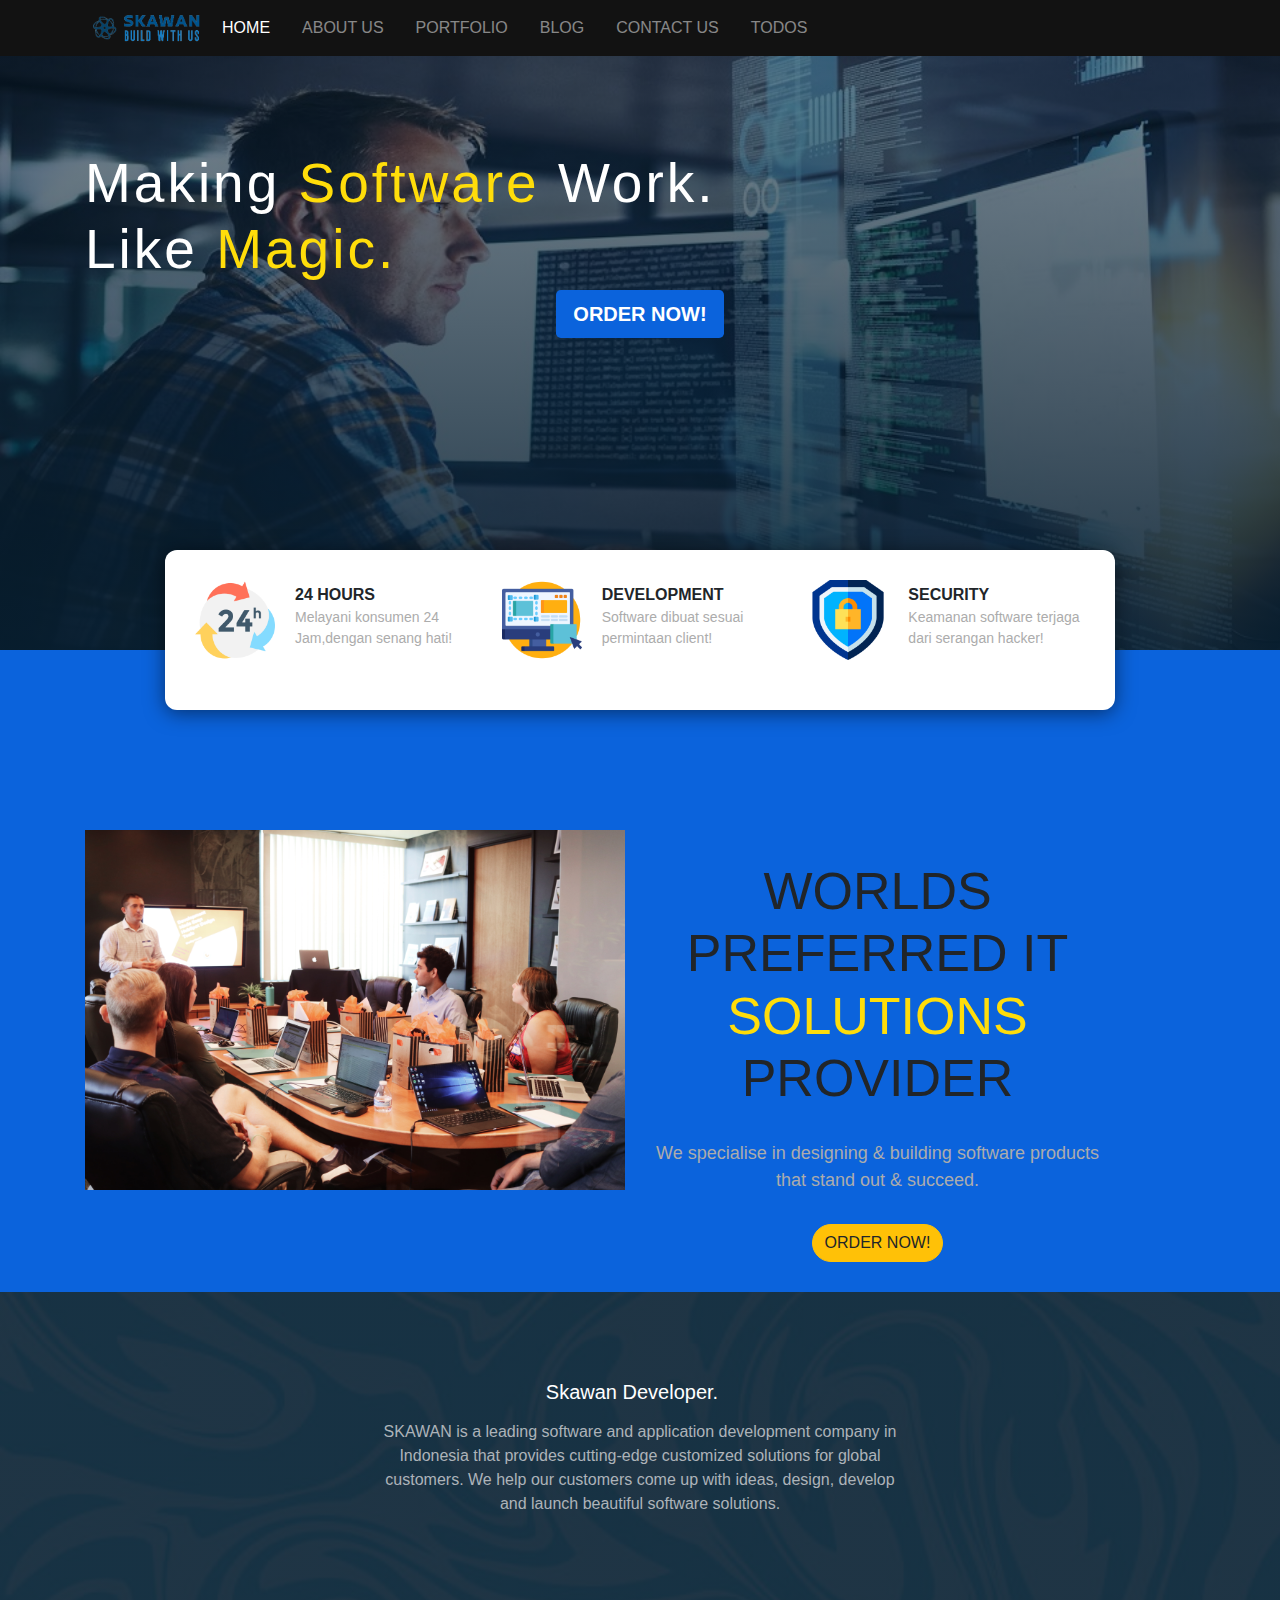
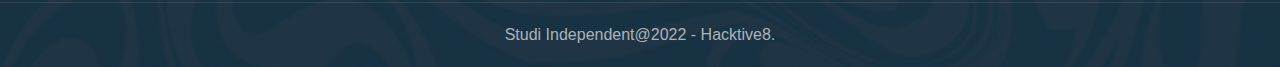
<file: index.html>
<!doctype html>
<html lang="en">

<head>
  <meta charset="utf-8">
  <meta name="viewport" content="width=device-width, initial-scale=1, shrink-to-fit=yes">

  <link href="https://cdn.jsdelivr.net/npm/bootstrap@5.0.2/dist/css/bootstrap.min.css" rel="stylesheet"
    integrity="sha384-EVSTQN3/azprG1Anm3QDgpJLIm9Nao0Yz1ztcQTwFspd3yD65VohhpuuCOmLASjC" crossorigin="anonymous">
  <link rel="stylesheet" href="https://maxcdn.bootstrapcdn.com/bootstrap/4.0.0/css/bootstrap.min.css"
    integrity="sha384-Gn5384xqQ1aoWXA+058RXPxPg6fy4IWvTNh0E263XmFcJlSAwiGgFAW/dAiS6JXm" crossorigin="anonymous">
  <link href="https://fonts.googleapis.com/css2?family=Sansita+Swashed" rel="stylesheet">
  <link rel="stylesheet" href="css/style.css">
  <link rel="icon" href="img/logotitle.jpg">
  <title>Skawan Developer</title>
</head>

<body>
  <nav class="navbar navbar-expand-lg navbar-dark fixed-top ">
    <div class="container">
      <img class="logo" src="img/logo.png" alt="">
      <button class="navbar-toggler" type="button" data-bs-toggle="collapse" data-bs-target="#navbarNavAltMarkup"
        aria-controls="navbarNavAltMarkup" aria-expanded="false" aria-label="Toggle navigation">
        <span class="navbar-toggler-icon"></span>
      </button>
      <div class="collapse navbar-collapse" id="navbarNavAltMarkup">
        <div class="navbar-nav ms-auto  ">
          <a class="nav-link active mx-2" aria-current="page" href="#">HOME</a>
          <a class="nav-link mx-2" href="about.html">ABOUT US</a>
          <a class="nav-link mx-2" href="portfolio.html">PORTFOLIO</a>
          <a class="nav-link mx-2" href="blog.html">BLOG</a>
          <a class="nav-link mx-2" href="contact.html">CONTACT US</a>
          <a class="nav-link mx-2" href="todo.html">TODOS</a>

        </div>
      </div>
    </div>
  </nav>


  <div class="container-fluid banner">
    <div class="container text-center text-banner ">
      <h4 class=" ">Making <span>Software</span> Work. <br> Like <span>Magic.</span> </h4>

      <button class="btn  btn-lg order" data-bs-toggle="modal" data-bs-target="#exampleModal" type="button">ORDER
        NOW!</button>


    </div>
  </div>

  <div class="modal fade" id="exampleModal" tabindex="-1" aria-labelledby="exampleModalLabel" aria-hidden="true">
    <div class="modal-dialog">
      <div class="modal-content">
        <div class="modal-header">
          <h5 class="modal-title text-center" id="exampleModalLabel">We specialise in designing & building software products that
            stand out & succeed.</h5>
          <button type="button" class="btn-close" data-bs-dismiss="modal" aria-label="Close"></button>
        </div>


        <div class="modal-body">
          <table class="table">
            <thead>
              <tr>
                <th scope="col">Jasa</th>
                <th scope="col">Biaya</th>
                <th scope="col">Waktu</th>
              </tr>
            </thead>
            <tbody>
              <tr>
                <td>Web Developer</td>
                <td>Rp.10.000.000,-</td>
                <td>1-3 Bulan</td>
              </tr>
              <tr>

                <td>Game Developer</td>
                <td>Rp.15.000.000,-</td>
                <td>2-8 Bulan</td>
              </tr>
              <tr>
                <td>UI/UX Design</td>
                <td>Rp.2.000.000,-</td>
                <td>1 Bulan</td>
              </tr>
              <tr>
                <td>Big Data Technologies</td>
                <td>Rp.100.000.000,-</td>
                <td>1 Tahun</td>
              </tr>
              <tr>
                <td>Mobile App</td>
                <td>Rp.25.000.000,-</td>
                <td>3- 10 Bulan</td>
              </tr>
            </tbody>
          </table>
        </div>
        <div class="modal-footer">
          <button type="button" class="btn btn-secondary" data-bs-dismiss="modal">Close</button>

        </div>
      </div>
    </div>
  </div>
  <div class="container">
    <div class="row justify-content-center">
      <div class="col-10 info-panel">
        <div class="row">

          <div class="col-lg">
            <img src="img/24-hours.png" class="float-left">
            <h4>24 Hours</h4>
            <p>Melayani konsumen 24 Jam,dengan senang hati!</p>
          </div>

          <div class="col-lg">
            <img src="img/ux.png" class="float-left">
            <h4>Development</h4>
            <p>Software dibuat sesuai permintaan client!</p>
          </div>

          <div class="col-lg">
            <img src="img/security.png" class="float-left">
            <h4>Security</h4>
            <p>Keamanan software terjaga dari serangan hacker!</p>
          </div>

        </div>
      </div>
    </div>
    <div class="row homespace">
      <div class="col-lg-6">
        <img src="img/working.jpg" alt="homespace" class="img-fluid">
      </div>
      <div class="col-lg-5">
        <h3>Worlds Preferred IT <span>Solutions</span> Provider</h3>
        <p>We specialise in designing & building software products that stand out & succeed.</p>
        <a href="" class="btn btn-warning tombol">ORDER NOW!</a>
      </div>
    </div>
  </div>

  <footer>
    <div class="footer-top text-center">
      <div class="container">
        <div class="row justify-content-center">
          <div class="col-lg-6 text-center">
            <h4 class="navbar-brand">Skawan Developer<span class="dot">.</span></h4>
            <p>SKAWAN is a leading software and application development company in Indonesia that provides cutting-edge
              customized solutions for global customers. We help our customers come up with ideas, design, develop and
              launch beautiful software solutions.</p>
            <div class="col-auto social-icons">
              <a href="#"><i class='bx bxl-facebook'></i></a>
              <a href="#"><i class='bx bxl-twitter'></i></a>
              <a href="#"><i class='bx bxl-instagram'></i></a>
              <a href="#"><i class='bx bxl-pinterest'></i></a>
            </div>
          </div>
        </div>
      </div>
    </div>
    <div class="footer-bottom text-center">
      <p class="mb-0">Studi Independent@2022 - Hacktive8.</p>
    </div>
  </footer>

  <script src="https://code.jquery.com/jquery-3.2.1.slim.min.js"
    integrity="sha384-KJ3o2DKtIkvYIK3UENzmM7KCkRr/rE9/Qpg6aAZGJwFDMVNA/GpGFF93hXpG5KkN" crossorigin="anonymous">
    </script>
  <script src="https://cdnjs.cloudflare.com/ajax/libs/popper.js/1.12.9/umd/popper.min.js"
    integrity="sha384-ApNbgh9B+Y1QKtv3Rn7W3mgPxhU9K/ScQsAP7hUibX39j7fakFPskvXusvfa0b4Q" crossorigin="anonymous">
    </script>
  <script src="https://maxcdn.bootstrapcdn.com/bootstrap/4.0.0/js/bootstrap.min.js"
    integrity="sha384-JZR6Spejh4U02d8jOt6vLEHfe/JQGiRRSQQxSfFWpi1MquVdAyjUar5+76PVCmYl" crossorigin="anonymous">

    </script>
  <script src="https://cdn.jsdelivr.net/npm/bootstrap@5.0.2/dist/js/bootstrap.bundle.min.js"
    integrity="sha384-MrcW6ZMFYlzcLA8Nl+NtUVF0sA7MsXsP1UyJoMp4YLEuNSfAP+JcXn/tWtIaxVXM"
    crossorigin="anonymous"></script>

</body>

</html>
</file>
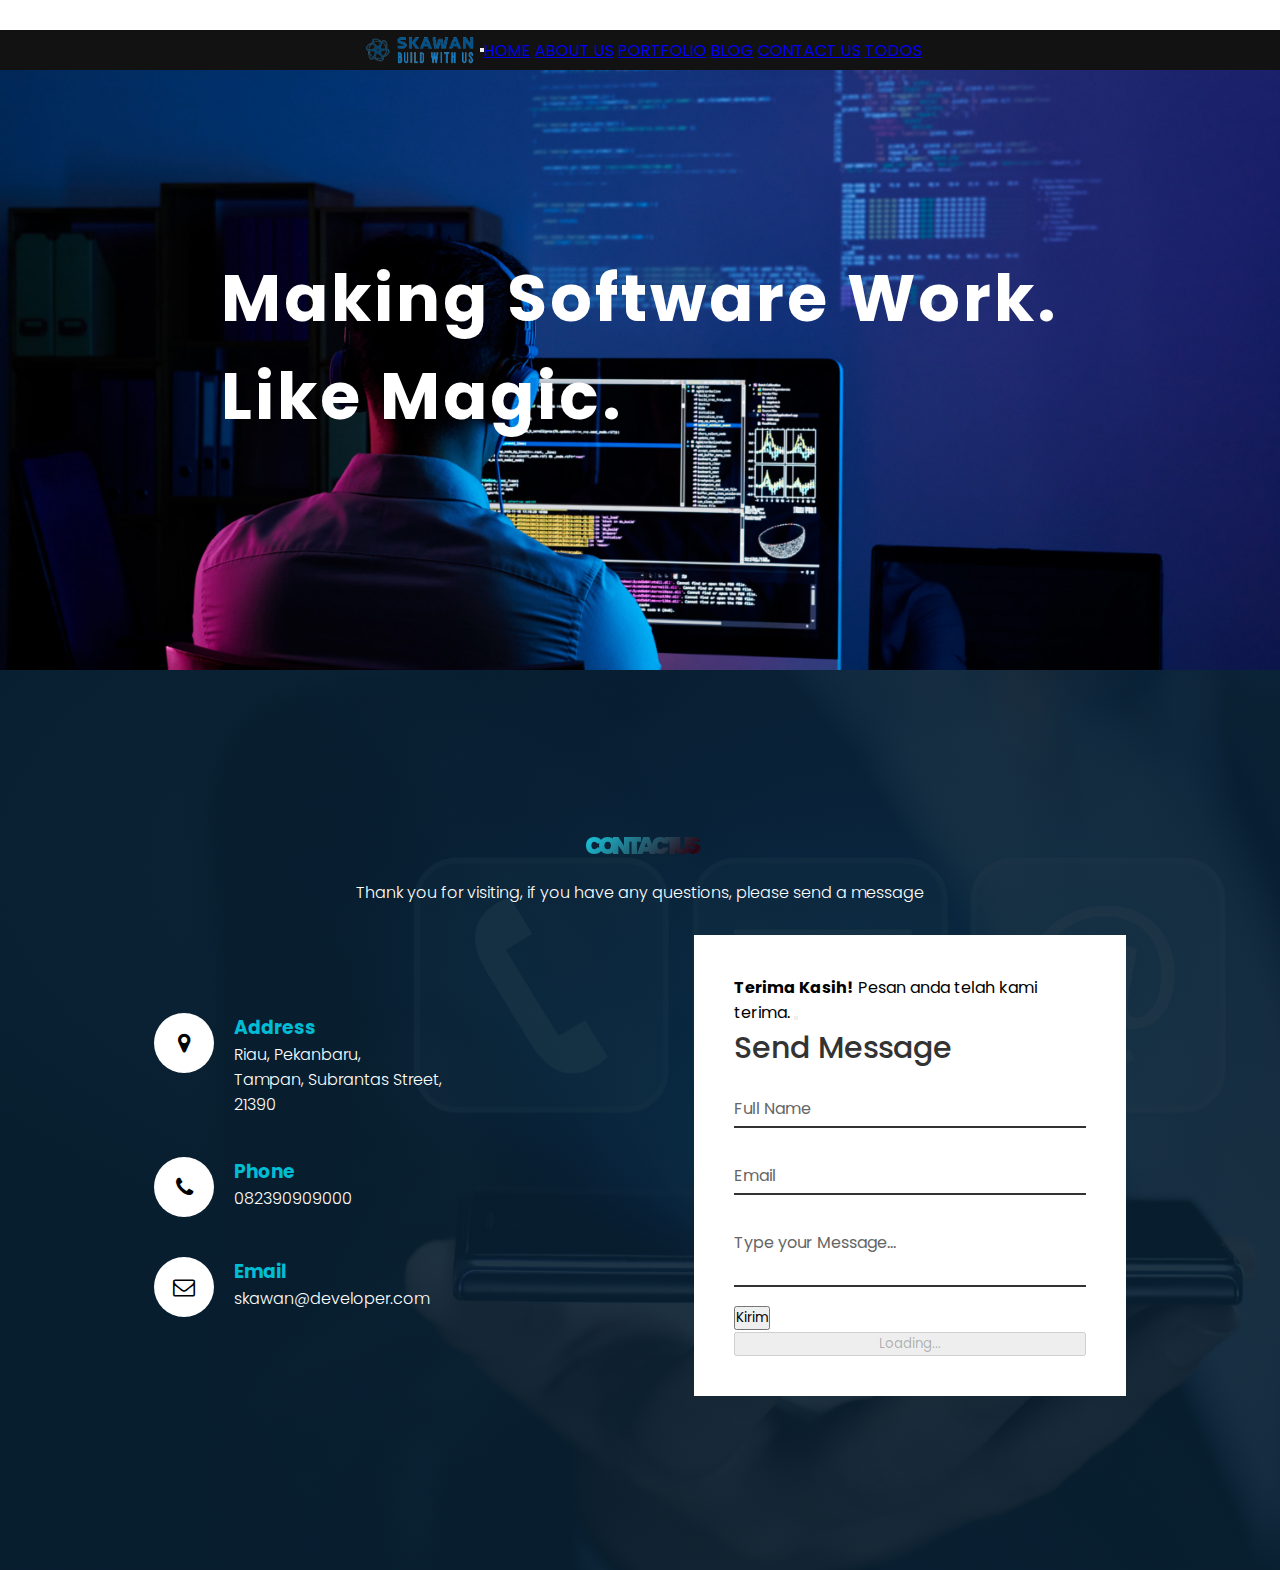
<file: contact.html>
<!DOCTYPE html>
<html lang="en">
<head>
    <meta charset="UTF-8">
    <meta http-equiv="X-UA-Compatible" content="IE=edge">
    <meta name="viewport" content="width=device-width, initial-scale=1.0">
    <title>ContactUs</title>
    <link href="https://cdn.jsdelivr.net/npm/bootstrap@5.2.2/dist/css/bootstrap.min.css" rel="stylesheet" integrity="sha384-Zenh87qX5JnK2Jl0vWa8Ck2rdkQ2Bzep5IDxbcnCeuOxjzrPF/et3URy9Bv1WTRi" crossorigin="anonymous">
  
    <link rel="stylesheet" href="https://stackpath.bootstrapcdn.com/font-awesome/4.7.0/css/font-awesome.min.css" integrity="sha384-wvfXpqpZZVQGK6TAh5PVlGOfQNHSoD2xbE+QkPxCAFlNEevoEH3Sl0sibVcOQVnN" crossorigin="anonymous">
    <link rel="stylesheet" type="text/css" href="css/contact.css">
    <link href="https://cdn.jsdelivr.net/npm/bootstrap@5.0.2/dist/css/bootstrap.min.css" rel="stylesheet" integrity="sha384-EVSTQN3/azprG1Anm3QDgpJLIm9Nao0Yz1ztcQTwFspd3yD65VohhpuuCOmLASjC" crossorigin="anonymous">
    <link rel="icon" href="img/logotitle.jpg">

</head>
<body>
    <nav class="navbar navbar-expand-lg navbar-dark fixed-top ">
        <div class="container">
          <img class="logo" src="img/logo.png" alt="">
          <button class="navbar-toggler" type="button" data-bs-toggle="collapse" data-bs-target="#navbarNavAltMarkup"
            aria-controls="navbarNavAltMarkup" aria-expanded="false" aria-label="Toggle navigation">
            <span class="navbar-toggler-icon"></span>
          </button>
          <div class="collapse navbar-collapse" id="navbarNavAltMarkup">
            <div class="navbar-nav ms-auto  ">
              <a class="nav-link active mx-2" aria-current="page" href="index.html">HOME</a>
              <a class="nav-link mx-2" href="about.html">ABOUT US</a>
              <a class="nav-link mx-2" href="portfolio.html">PORTFOLIO</a>
              <a class="nav-link mx-2" href="blog.html">BLOG</a>
              <a class="nav-link mx-2" href="contact.html">CONTACT US</a>
              <a class="nav-link mx-2" href="todo.html">TODOS</a>
    
            </div>
          </div>
        </div>
      </nav>
    
      <div class="container-fluid banner">
        <div class="container text-center text-banner ">
            <h4 class=" ">Making Software Work. <br> Like Magic.</h4>
         
            
        </div>

    </div>
    <section class="contact">
        <div class="content">
            <h2>Contact Us</h2>
            <p>Thank you for visiting, if you have any questions, please send a message</p>
        </div>
        <div class="container">
            <div class="contactInfo">
                <div class="box">
                    <div class="icon"><i class="fa fa-map-marker" aria-hidden="true"></i></div>
                    <div class="text">
                        <h3>Address</h3>
                        <p> Riau, Pekanbaru, <br> Tampan, Subrantas Street, <br>21390</p>
                    </div>
                </div>
                <div class="box">
                    <div class="icon"><i class="fa fa-phone" aria-hidden="true"></i></div>
                    <div class="text">
                        <h3>Phone</h3>
                        <p>082390909000</p>
                    </div>
                </div>
                <div class="box">
                    <div class="icon"><i class="fa fa-envelope-o" aria-hidden="true"></i></div>
                    <div class="text">
                        <h3>Email</h3>
                        <p>skawan@developer.com</p>
                    </div>
                </div>
            </div>
            <div class="contactForm">
                <div class="alert alert-success alert-dismissible fade show d-none my-alert text-center" role="alert">
                    <strong>Terima Kasih!</strong> Pesan anda telah kami terima.
                    <button type="button" class="btn-close my-alert" data-bs-dismiss="alert" aria-label="Close"></button>
                  </div>
                <form action="" name="Submit-From-to-Google-Sheets"> 
                    <h2>Send Message</h2>
                    <div class="inputBox">
                        <input type="text" name="nama" required="required" autocomplete="off">
                        <span for="nama">Full Name</span>
                    </div>
                    <div class="inputBox">
                        <input type="text" name="email" required="required" autocomplete="off">
                        <span>Email</span>
                    </div>
                    <div class="inputBox">
                        <textarea required="required" name="pesan"></textarea>
                        <span>Type your Message...</span>
                    </div>
                    <button type="submit" class="btn btn-block btn-kirim btn-primary">Kirim</button>
                    <button class="btn btn-warning btn-loading d-none" style="width: 100%;" type="button" disabled >
                        <span class="spinner-border spinner-border-sm" role="status" aria-hidden="true"></span>
                        Loading...
                  </button>
                </form>
            </div>
        </div>
    </section>

    <script>
        const scriptURL = 'https://script.google.com/macros/s/AKfycbwQTyzKJLm8cGNc8ISpLFYA033lss2gkETUWgweWjBftICOgb0tO8HzxCPfDsVfxfQ/exec'
  const form = document.forms['Submit-From-to-Google-Sheets']
  const btnKirim = document.querySelector('.btn-kirim');
  const btnLoading = document.querySelector('.btn-loading');
  const myAlert = document.querySelector('.my-alert');


  form.addEventListener('submit', e => {
    e.preventDefault()

    //ketika tombol submit diklik
    //tampilkan tombol loading,hilangkan tombol kirim
    btnLoading.classList.toggle('d-none');
    btnKirim.classList.toggle('d-none');
    fetch(scriptURL, { method: 'POST', body: new FormData(form)})
      .then(response => {
        //tampilkan tombol kirim,hilangkan tombol loading
         btnLoading.classList.toggle('d-none');
         btnKirim.classList.toggle('d-none');

        //tampilkan aleart
        myAlert.classList.toggle('d-none');
        //reser form
        form.reset();
        console.log('Success!', response)
      })
      .catch(error => console.error('Error!', error.message))
  })
    </script>


    <script src="https://cdn.jsdelivr.net/npm/bootstrap@5.0.2/dist/js/bootstrap.bundle.min.js" integrity="sha384-MrcW6ZMFYlzcLA8Nl+NtUVF0sA7MsXsP1UyJoMp4YLEuNSfAP+JcXn/tWtIaxVXM" crossorigin="anonymous"></script>

   
    
</body>
</html>
</file>
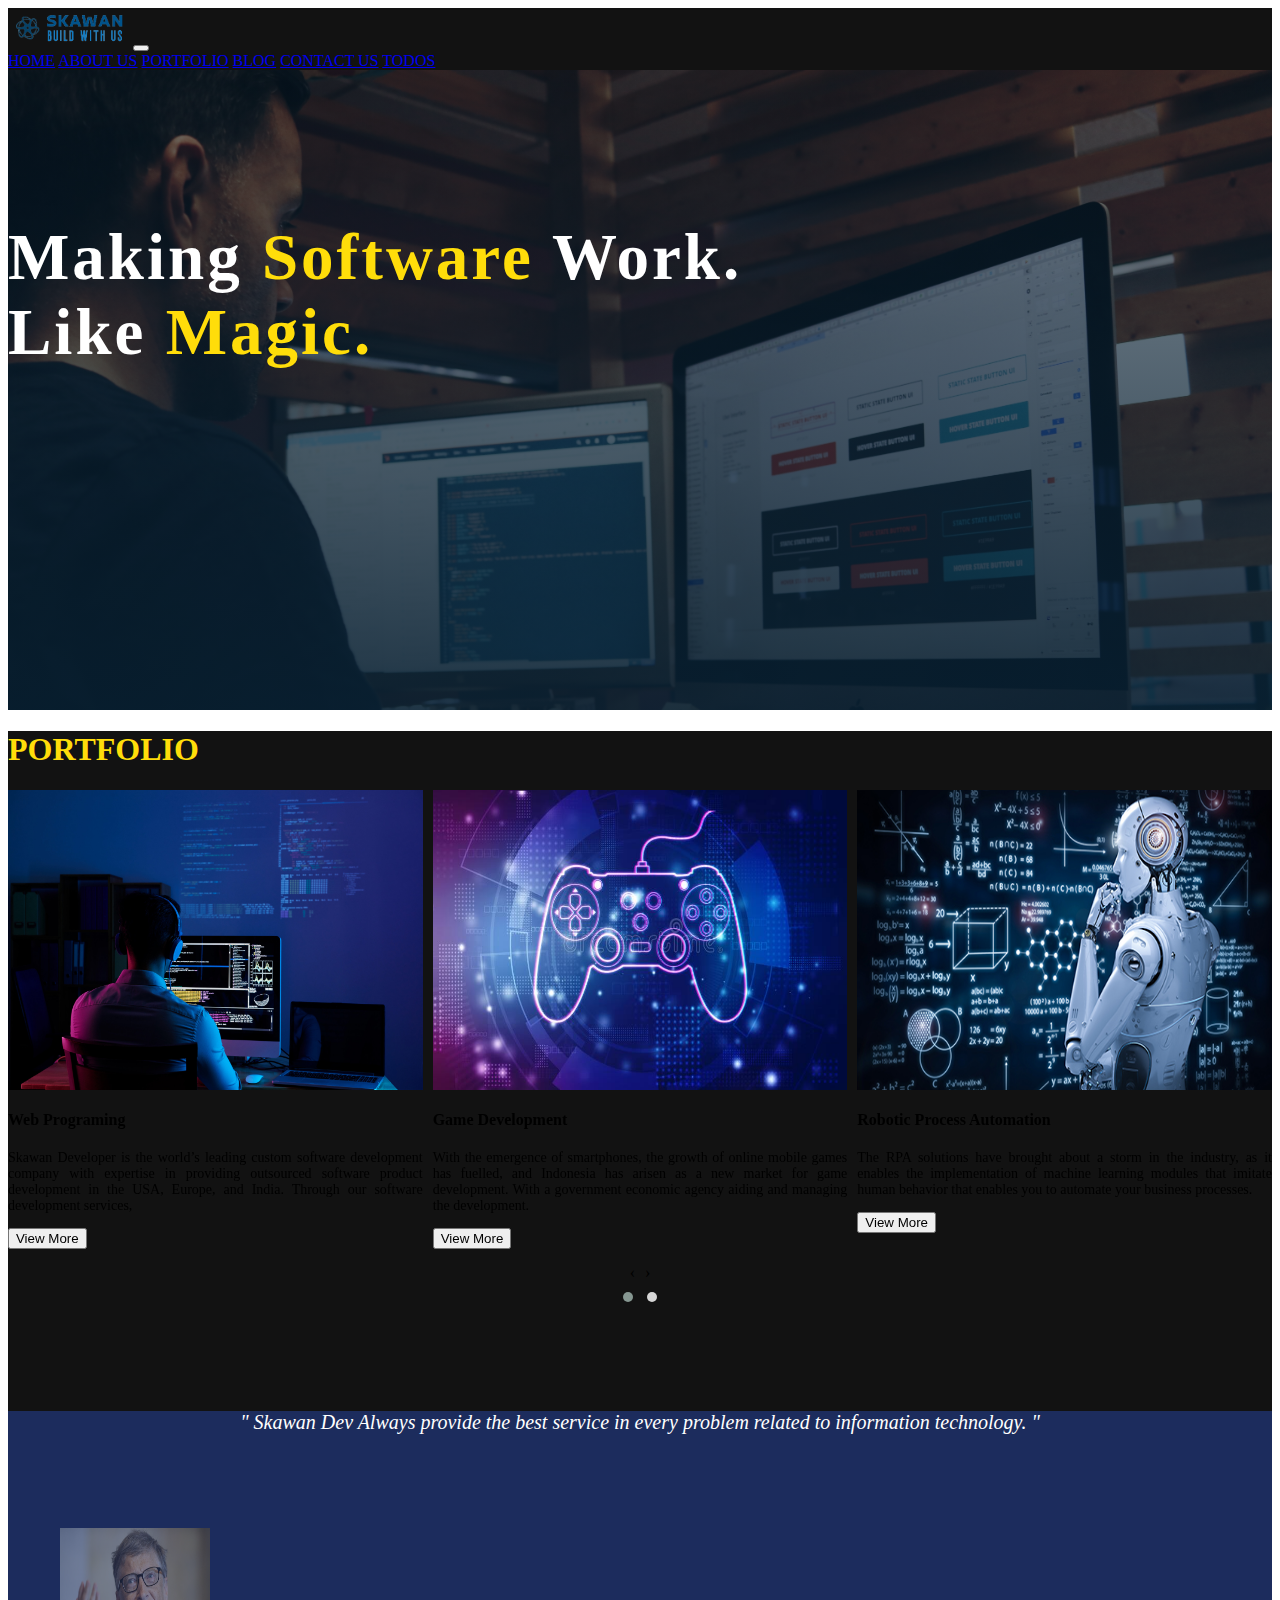
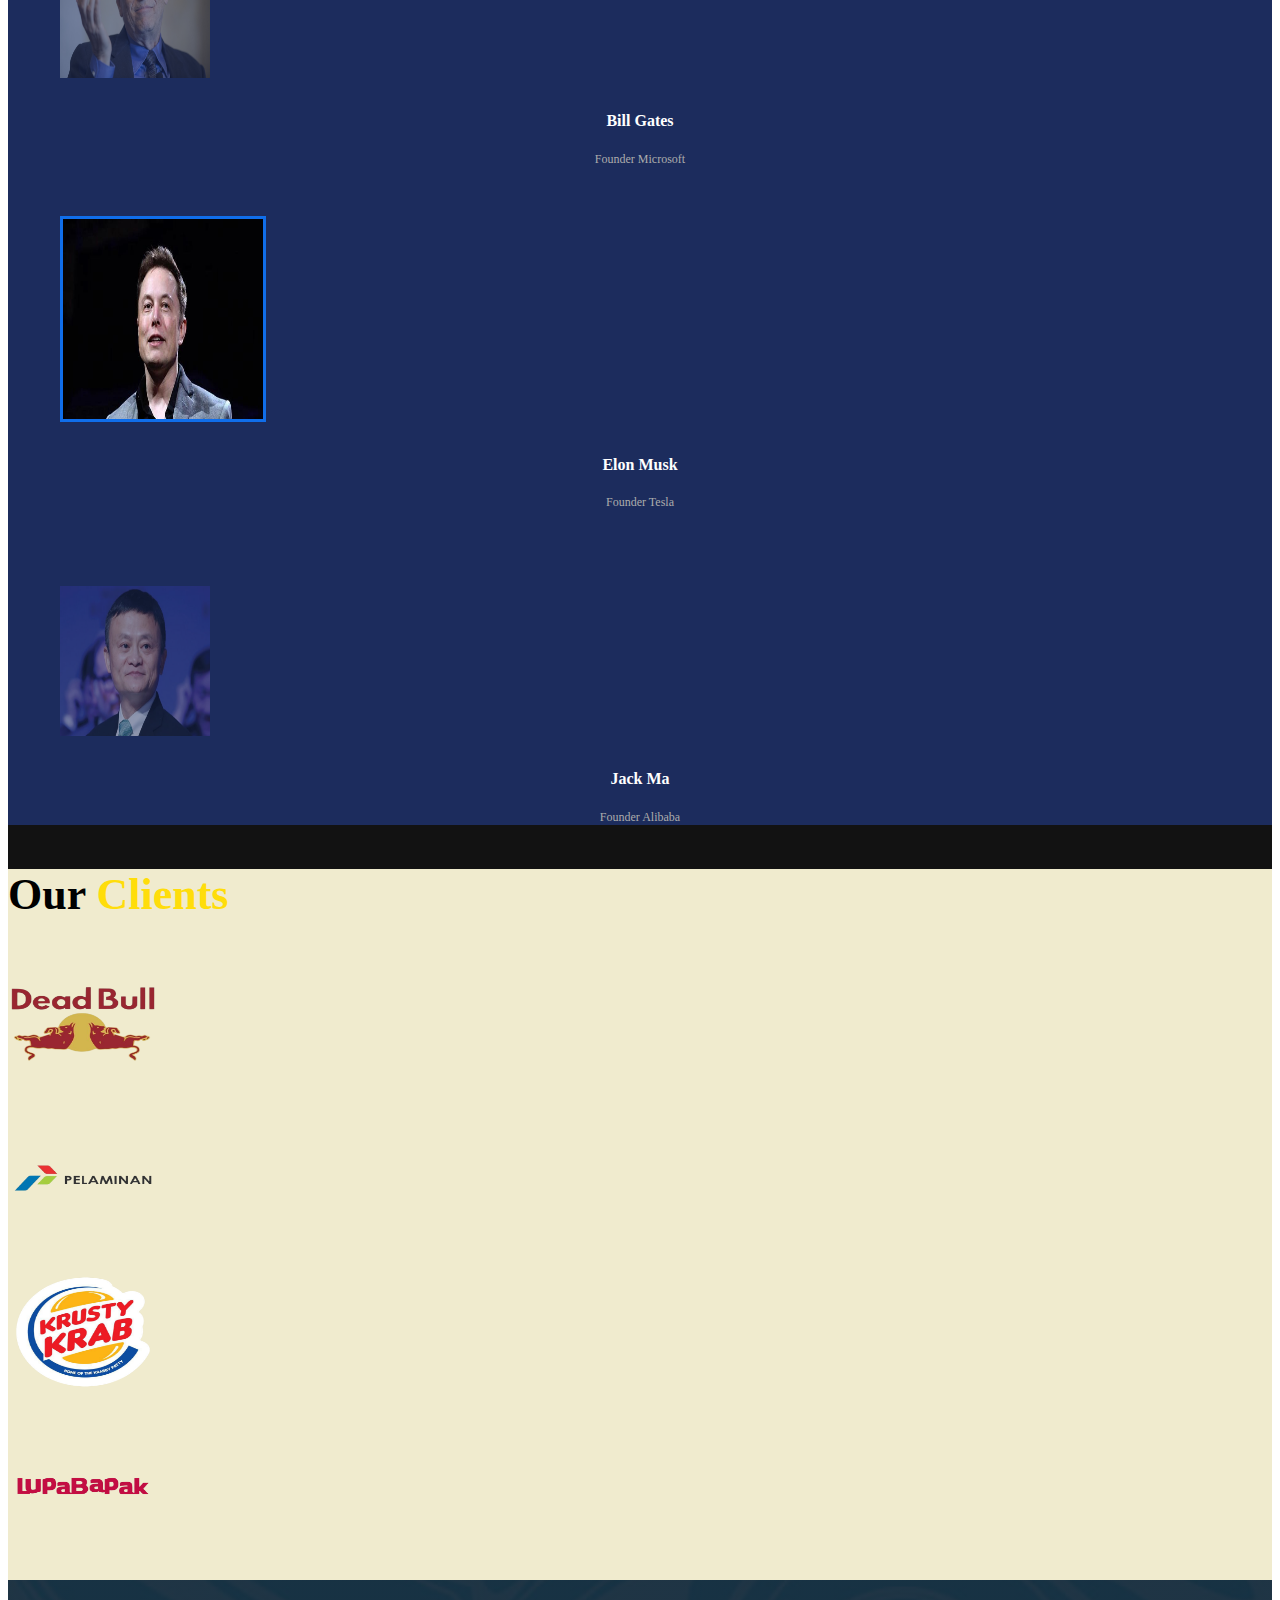
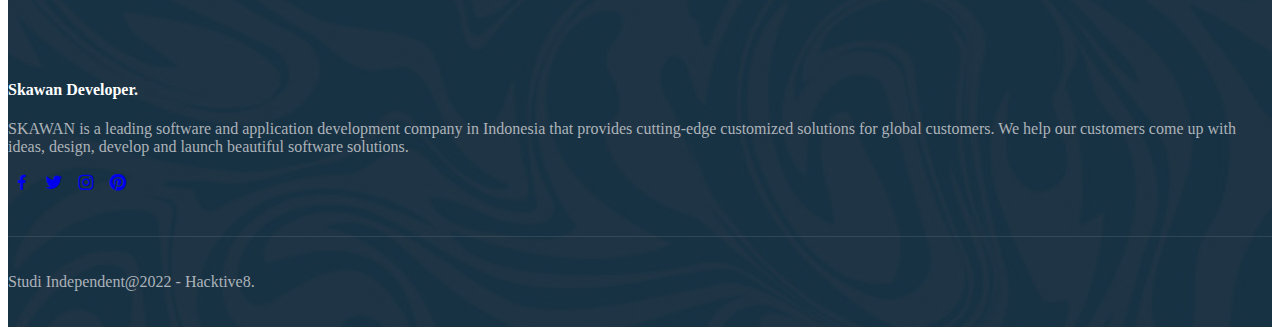
<file: portfolio.html>
<!doctype html>
<html lang="en">
  <head>
    <meta charset="utf-8">
    <meta name="viewport" content="width=device-width, initial-scale=1">
    <link rel="stylesheet" href="css/portfolio.css">
    <link rel="stylesheet" href="https://cdnjs.cloudflare.com/ajax/libs/OwlCarousel2/2.3.4/assets/owl.carousel.min.css"
    integrity="sha512-tS3S5qG0BlhnQROyJXvNjeEM4UpMXHrQfTGmbQ1gKmelCxlSEBUaxhRBj/EFTzpbP4RVSrpEikbmdJobCvhE3g=="
    crossorigin="anonymous" referrerpolicy="no-referrer" />
    <link rel="stylesheet" href="https://cdnjs.cloudflare.com/ajax/libs/OwlCarousel2/2.3.4/assets/owl.theme.default.min.css"
    integrity="sha512-sMXtMNL1zRzolHYKEujM2AqCLUR9F2C4/05cdbxjjLSRvMQIciEPCQZo++nk7go3BtSuK9kfa/s+a4f4i5pLkw=="
    crossorigin="anonymous" referrerpolicy="no-referrer" />
    <link href='https://unpkg.com/boxicons@2.1.1/css/boxicons.min.css' rel='stylesheet'>
    <link href="https://cdn.jsdelivr.net/npm/bootstrap@5.0.2/dist/css/bootstrap.min.css" rel="stylesheet" 
    integrity="sha384-EVSTQN3/azprG1Anm3QDgpJLIm9Nao0Yz1ztcQTwFspd3yD65VohhpuuCOmLASjC" crossorigin="anonymous">
    <link rel="stylesheet" href="https://cdnjs.cloudflare.com/ajax/libs/OwlCarousel2/2.3.4/assets/owl.carousel.min.css"
    integrity="sha512-tS3S5qG0BlhnQROyJXvNjeEM4UpMXHrQfTGmbQ1gKmelCxlSEBUaxhRBj/EFTzpbP4RVSrpEikbmdJobCvhE3g=="
    crossorigin="anonymous" referrerpolicy="no-referrer" />
    <link rel="icon" href="img/logotitle.jpg">
    
    <title>Portfolio</title>
  </head>
  <body>
    <nav class="navbar navbar-expand-lg navbar-dark fixed-top ">
      <div class="container">
        <img class="logo" src="img/logo.png" alt="">
        <button class="navbar-toggler" type="button" data-bs-toggle="collapse" data-bs-target="#navbarNavAltMarkup"
          aria-controls="navbarNavAltMarkup" aria-expanded="false" aria-label="Toggle navigation">
          <span class="navbar-toggler-icon"></span>
        </button>
        <div class="collapse navbar-collapse" id="navbarNavAltMarkup">
          <div class="navbar-nav ms-auto  ">
            <a class="nav-link active mx-2" aria-current="page" href="index.html">HOME</a>
            <a class="nav-link mx-2" href="about.html">ABOUT US</a>
            <a class="nav-link mx-2" href="#">PORTFOLIO</a>
            <a class="nav-link mx-2" href="blog.html">BLOG</a>
            <a class="nav-link mx-2" href="contact.html">CONTACT US</a>
            <a class="nav-link mx-2" href="todo.html">TODOS</a>
  
          </div>
        </div>
      </div>
    </nav>
    

    <div class="container-fluid banner">
        <div class="container text-center text-banner " >
            <h4 class="">Making <span>Software</span>  Work. <br> Like <span>Magic.</span> </h4>
         
            
        </div>

    </div>

    <section class="portfolio">
        <div class="container-fluid ">
          <h1 class="text-center fw-bold  display-2 py-5">PORTFOLIO</h1>
    
          <div class="row mt-3"> 
            <div class="owl-carousel owl-theme" style="border-radius: 15px">
              <div class="item mb-3">
                <div class="card border-0 shadow">
                  <img src="img/blog1.jpg" alt="image" height="300px" class="card-img-top">
    
                  <div class="card-body text-center" >
                    <h4>Web Programing </h4>
                    <p>Skawan Developer is the world’s leading custom software development company with expertise in providing outsourced software product development in the USA, Europe, and India. Through our software development services,</p>
                    <button type="button" class="btn btn-primary">View More</button>
                  </div>
                </div>
              </div>
    
              <div class="item mb-3">
                <div class="card border-0 shadow ">
                  <img src="img/gameDev.jpg" alt="image" height="300px" class="card-img-top">
    
                  <div class="card-body text-center">
                    <h4>Game Development </h4>
                    <p>With the emergence of smartphones, the growth of online mobile games has fuelled, and Indonesia has arisen as a new market for game development. With a government economic agency aiding and managing the development.</p>
                    <button type="button" class="btn btn-primary ">View More</button>
                  </div>
                </div>
              </div>
    
              <div class="item mb-3">
                <div class="card border-0 shadow">
                  <img src="img/robotDev.jpg" alt="image" height="300px" class="card-img-top">
    
                  <div class="card-body text-center">
                    <h4>Robotic Process Automation </h4>
                    <p>The RPA solutions have brought about a storm in the industry, as it enables the implementation of machine learning modules that imitate human behavior that enables you to automate your business processes. </p>
                    <button type="button" class="btn btn-primary">View More</button>
                  </div>
                </div>
              </div>
    
              <div class="item mb-3">
                <div class="card border-0 shadow">
                  <img src="img/mobielDev.jpg" alt="image" height="300px" class="card-img-top">
    
                  <div class="card-body text-center">
                    <h4>Mobile App Development </h4>
                    <p>We offer full-stack mobile application development services that help businesses leverage the mobile to create a go-to-market strategy for a vast audience, boost brands, and transform business processes.</p>
                    <button type="button" class="btn btn-primary">View More</button>
                  </div>
                </div>
              </div>
    
              <div class="item mb-3">
                <div class="card border-0 shadow">
                  <img src="img/iotDev.jpg" alt="image"  height="300px" class="card-img-top">
    
                  <div class="card-body text-center">
                    <h4>IoT Application Development </h4>
                    <p>At Skawan Developer, we infuse design thinking into every technology. Our technical architects design IoT applications that helps you sit back and control the functionality of your applications through.</p>
                    <button type="button" class="btn btn-primary">View More</button>
                  </div>
                </div>
              </div>
    
              <div class="item mb-3">
                <div class="card border-0 shadow">
                  <img src="img/aiDev.jpeg" alt="image" height="300px" class="card-img-top">
    
                  <div class="card-body text-center">
                    <h4>Artificial Intelligence</h4>
                    <p>AI technology is playing a significant role in our daily lives. GoodWorkLabs, being one of India’s best AI companies, will help you unleash the power of AI and merge it seamlessly with your existing system.</p>
                    <button type="button" class="btn btn-primary">View More</button>  
                  </div>
                </div>
              </div>
    
            </div>
          </div>
        </div>

        <section class="testimonial">
          <div class="row justify-content-center">
            <div class="col-lg-8">
              <h5>" Skawan Dev Always provide the best service in every problem related to information technology. "</h5>
            </div>
          </div>
    
          <div class="row justify-content-center">
            <div class="col-lg-6 justify-content-center d-flex">
    
              <figure class="figure">
                <img src="img/billgate.jpg" class="figure-img img-fluid rounded-circle" alt="testi2.">
                <figcaption class="figure-caption">
                  <h5>
                    Bill Gates
                  </h5>
                  <p>Founder Microsoft</p>
                </figcaption>
              </figure>
    
              <figure class="figure">
                <img src="img/elon.jpg"  class="figure-img img-fluid rounded-circle utama" alt="testi1.">
                <figcaption class="figure-caption">
                  <h5>
                    Elon Musk
                  </h5>
                  <p>Founder Tesla</p>
                </figcaption>
              </figure>
    
    
              <figure class="figure">
                <img src="img/jackma.jpg" class="figure-img img-fluid rounded-circle" alt="testi3.">
                <figcaption class="figure-caption">
                  <h5>
                    Jack Ma
                  </h5>
                  <p>Founder Alibaba </p>
                </figcaption>
              </figure>
    
            </div>
          </div>
        </section>

        <section id="milestone">
          <div class="container">
              <div class="row text-center justify-content-center gy-4">
                <h3>Our <span>Clients</span> </h3>
                  <div class="col-lg-2 col-sm-6">
                      <img src="img/deadbull.png" alt="">
                  </div>
                  <div class="col-lg-2 col-sm-6">
                    <img src="img/pertamina.png" alt="" >
                  </div>
                  <div class="col-lg-2 col-sm-6">
                    <img src="img/krab.png" alt="">
                  </div>
                  <div class="col-lg-2 col-sm-6">
                    <img src="img/lupa-removebg-preview.png" alt="">
                  </div>
              </div>
          </div>
      </section>

        <footer>
            <div class="footer-top text-center">
                <div class="container">
                    <div class="row justify-content-center">
                        <div class="col-lg-6 text-center">
                            <h4 class="navbar-brand">Skawan Developer<span class="dot">.</span></h4>
                            <p>SKAWAN is a leading software and application development company in Indonesia that provides cutting-edge customized solutions for global customers. We help our customers come up with ideas, design, develop and launch beautiful software solutions.</p>
                            <div class="col-auto social-icons">
                                <a href="#"><i class='bx bxl-facebook'></i></a>
                                <a href="#"><i class='bx bxl-twitter'></i></a>
                                <a href="#"><i class='bx bxl-instagram'></i></a>
                                <a href="#"><i class='bx bxl-pinterest'></i></a>
                            </div>
                        </div>
                    </div>
                </div>
            </div>
            <div class="footer-bottom text-center">
                <p class="mb-0">Studi Independent@2022 - Hacktive8.</p>
            </div>
        </footer>
    
       
    
    



    <script src="https://cdn.jsdelivr.net/npm/bootstrap@5.0.2/dist/js/bootstrap.bundle.min.js" integrity="sha384-MrcW6ZMFYlzcLA8Nl+NtUVF0sA7MsXsP1UyJoMp4YLEuNSfAP+JcXn/tWtIaxVXM" crossorigin="anonymous"></script>
    <script src="https://cdnjs.cloudflare.com/ajax/libs/jquery/3.6.0/jquery.min.js"
    integrity="sha512-894YE6QWD5I59HgZOGReFYm4dnWc1Qt5NtvYSaNcOP+u1T9qYdvdihz0PPSiiqn/+/3e7Jo4EaG7TubfWGUrMQ=="
    crossorigin="anonymous" referrerpolicy="no-referrer"></script>
     <script src="https://cdnjs.cloudflare.com/ajax/libs/OwlCarousel2/2.3.4/owl.carousel.min.js"
    integrity="sha512-bPs7Ae6pVvhOSiIcyUClR7/q2OAsRiovw4vAkX+zJbw3ShAeeqezq50RIIcIURq7Oa20rW2n2q+fyXBNcU9lrw=="
    crossorigin="anonymous" referrerpolicy="no-referrer"></script>

  

    <script>
        $('.owl-carousel').owlCarousel({
          loop: true,
          margin: 10,
          nav: true,
          responsive: {
            0: {
              items: 1
            },
            600: {
              items: 2
            },
            1000: {
              items: 3
            }
          }
        })

       
      </script>
      
    
    
  </body>
</html>
</file>
<file: css/style.css>
body {
    background: #0B63DC;
}

.logo {
    height: 40px;
}

.navbar {
    background: #121212;
}

.navbar-collapse a:hover {

    border-radius: 20px;
    background: rgba(86, 143, 219, 0.5);
}

.banner {
    background: linear-gradient(0deg, rgba(8, 32, 50, 0.9), rgba(8, 32, 50, 0.5)), url(../img/dev.jpg), #082032;
    background-size: cover;
    color: #ffff;
    padding-top: 20px;
    padding-bottom: 20px;
    height: 650px;
}

.banner .text-banner h4 {
    margin-top: 130px;
    text-align: left;
    letter-spacing: 3px;
    font-size: 65px;
}

.banner .text-banner h4 span {
    color: #FFDD0A;
}

.banner .order {
    background: #0B63DC;
    color: #fff;
    font-weight: bold;
    letter-spacing: bold;
}

.banner .order:hover {
    color: #FFDD0A;
    background: #082032;
    box-shadow: 2px 2px #fff;
}

@media screen and (min-width: 414px) {
    .banner .text-banner h4 {
        font-size: 55px;
    }
}

.info-panel {
    background-color: white;
    box-shadow: 0 3px 20px rgba(0, 0, 0, 0.5);
    border-radius: 12px;
    margin-top: -100px;
    padding: 30px;
}

.info-panel img {
    width: 80px;
    height: 80px;
    margin-right: 20px;
    margin-bottom: 20px;
}

.info-panel h4 {
    font-size: 16px;
    text-transform: uppercase;
    font-weight: bold;
    margin-top: 5px;
}

.info-panel p {
    font-size: 14px;
    color: #acacac;
    margin-top: -5px;
    font-weight: 200;
}


.homespace {
    margin-top: 120px;
    text-align: center;
    margin-bottom: 30px;

}

.homespace h3 {
    font-size: 52px;
    font-weight: 200;
    text-transform: uppercase;
    margin-top: 30px;
}

.homespace h3 span {
    font-weight: 500;
    color: #FFDD0A;
}

.homespace p {
    font-size: 18px;
    color: #acacac;
    font-weight: 200;
    margin: 30px 0;
}




footer {
    background: linear-gradient(0deg, rgba(8, 32, 50, 0.9), rgba(8, 32, 50, 0.9)), url(../img/pattern.jpg), #082032;
    background-size: cover;
    background-position: center;
    background-repeat: no-repeat;
}

footer .footer-top {
    padding-top: 80px;
    padding-bottom: 40px;
}

.footer-bottom {
    border-top: 1px solid rgba(255, 255, 255, 0.1);
    padding-bottom: 20px;
    padding-top: 20px;
}

footer .navbar-brand {
    color: #fff;
}

footer p {
    color: #ADB3B9;
}

footer .social-icons a {
    width: 50px;
    height: 50px;
    font-size: 20px;
    margin-left: 4px;
    margin-right: 4px;
}

.tombol {
    text-transform: uppercase;
    border-radius: 50px;
}
</file>
<file: css/contact.css>
@import url('https://fonts.googleapis.com/css2?family=Poppins:wght@200;300;400;500;600;700;800;900&display=swap');

*{
    margin: 0;
    padding: 0;
    box-sizing: border-box;
    font-family: 'Poppins', sans-serif;
}

.navbar {
    background: #121212;
  }
  
  .navbar-collapse a:hover{
      
    border-radius: 20px;
      background: rgba(86, 143, 219,0.5);
  }

  .navbar .logo {
    height: 40px;
  }
header {
    margin-top: 40px;
    background: linear-gradient(0deg, rgba(8, 32, 50, 0.9), rgba(8, 32, 50, 0.9)), url(../img/blog1.jpg), #082032;;
    background-size: cover;
    background-position: center;
    background-repeat: no-repeat;
}

.banner {
    background: url(../img/blog1.jpg) no-repeat center center;
    background-size: cover;
    color: #ffff;
    padding-top: 20px;
    padding-bottom: 20px;
    height: 600px;
}

.banner .text-banner h4{
    margin-top: 130px;
    text-align: left;
    letter-spacing: 3px;
    font-size: 65px;
}

body {
    font-family: 'Poppins', sans-serif;
}

.logo {
  height: 40px;
}

.navbar {
  background: #121212;
}


.navbar-collapse a:hover{
	
  border-radius: 20px;
	background: rgba(86, 143, 219,0.5);
}
.contact
{
    position: relative;
    min-height: 100vh;
    padding: 50px 100px;
    display: flex;
    justify-content: center;
    align-items: center;
    flex-direction: column;
    background: linear-gradient(0deg, rgba(8, 32, 50, 0.9), rgba(8, 32, 50, 0.9)),url(../img/bg.jpg);
    background-size: cover;
}
.contact .content
{
    max-width: 800px;
    text-align: center;
}
.contact .content h2
{
    position: relative;
    left: 50%;
    top: 50%;
    transform: translate(-50%, -50%);
    background: linear-gradient(-45deg, #DFB79E, #DFB79E, #2B0413, #1ac3da, #E25D52,#E25D52);
    font-size: 5pw;
    font-weight: 900;
    letter-spacing: -5px;
    text-transform: uppercase;
    -webkit-background-clip: text;
    -webkit-text-fill-color: transparent;
    animation: animated_text 6s ease-in-out infinite;
    -moz-animation: animated_text 6s ease-in-out infinite;
    -webkit-animation: animated_text 6s ease-in-out infinite;

}
@keyframes animeted_text{
    0%{
        background-position: 0px 50%;
    }
    50%{
        background-position: 100% 50%;

    }
    100%{
        background-attachment: 0px 50%;
    }
}

.contact .content p
{
    font-weight: 300;
    color: #fff;
    
}

.container
{
    width: 100%;
    display: flex;
    justify-content: center;
    align-items: center;
    margin-top: 30px;


}
.container .contactInfo 
{
    width: 50%;
    display: flex;
    flex-direction: column;

}
.container .contactInfo .box
{
    position: relative;
    padding: 20px 0;
    display: flex;
}
.container .contactInfo .box .icon
{
    min-width: 60px;
    height: 60px;
    background: rgb(255, 255, 255);
    display: flex;
    justify-content: center;
    align-items: center;
    border-radius: 50%;
    font-size: 22px;

}
.container .contactInfo .box .text
{
    display: flex;
    margin-left: 20px;
    font-size: 16px;
    color: #fff;
    flex-direction: column;
    font-weight: 300;
}

.container .contactInfo .box .text h3
{
    font-weight: 500px;
    color: #00bcd4;

}

.contactForm
{
    width: 40%;
    padding: 40px;
    background:rgb(255, 255, 255);

}

.contactForm h2
{
    font-size: 30px;
    color: #333;
    font-weight: 500;
}

.contactForm .inputBox
{
    position: relative;
    width: 100%;
    margin-top: 10px;
}

.contactForm .inputBox input,
.contactForm .inputBox textarea
{
    width: 100%;
    padding: 5px 0;
    font-size: 16px;
    margin: 10px 0;
    border: none;
    border-bottom: 2px solid #333;
    outline: none;
    resize: none;

}
.contactForm .inputBox span
{
    position: absolute;
    left: 0;
    padding: 5px 0;
    font-size: 16x;
    margin: 10px 0;
    pointer-events: none;
    transition: 0.5s;
    color: #666;

}
.contactForm .inputBox input:focus ~ span,
.contactForm .inputBox input:valid ~ span,
.contactForm .inputBox textarea:focus ~ span,
.contactForm .inputBox textarea:focus ~ span

{
    color: #e91e63;
    font-size: 12px;
    transform: translateY(-20px);


}
.contactForm .inputBox input[type="submit"]
{
    width: 100px;
    background: #00bcd4;
    color:#fff;
    border: none;
    cursor: pointer;
    padding: 10px;
    font-size: 18px;

}

@media (max-width: 991px)
{
    .contact
    {
        padding: 50px;

    }
    .container
    {
        flex-direction: column;
    }
    .container .contactInfo
    {
        margin-bottom: 40px;

    }
    .container .contactInfo,
    .contactForm
    {
        width: 100%;
    }
}
</file>
<file: css/portfolio.css>
.logo {
    height: 40px;
}

.navbar {
    background: #121212;
}

.navbar-collapse a:hover {
    background: rgba(86, 143, 219, 0.5);
    border-radius: 20px;
}

.banner {
    background: linear-gradient(0deg, rgba(8, 32, 50, 0.9), rgba(8, 32, 50, 0.5)), url(../img/bannerporto.jpg), #082032;
    background-size: cover;
    color: #ffff;
    padding-top: 20px;
    padding-bottom: 20px;
    height: 600px;
    
}

.banner .text-banner h4{
    margin-top: 130px;
    text-align: left;
    letter-spacing: 3px;
    font-size: 65px;
}

.banner .text-banner span {
    color: #FFDD0A;
}

.portfolio {
    background: #121212;
  }
  
  .portfolio h1 {
    color: #FFDD0A;
    align-items: center;
   
   
  }
  .portfolio .card p{
    font-size: 14px;
    text-align:justify ;
  }


#milestone {
    background:  #F0EBCE;
    background-size: cover;
    background-position: center;
    background-repeat: no-repeat;
}
#milestone h3{
    font-size: 44px;
    color: black;
}
#milestone h3 span{
    font-size: 44px;
    color: #FFDD0A;
}

#milestone img {
    width: 150px;
    height: 120px;
    margin-bottom: 30px;
}

.testimonial {
    margin-top: 100px;
    background: #1c2c5d;
    
}

.testimonial h5 {
    text-align: center;
    font-weight: 200;
    font-style: italic;
    font-size: 20px;
    color: #fff;
    margin-top: 20px;
    
}

.testimonial figure img {
    width: 150px;
    height: 150px;
    margin: 60px 12px 10px;
    opacity: 0.5;
}

.testimonial figure img.utama {
    width: 200px;
    height: 200px;
    margin-top: 33px;
    opacity: 1;
    border: 3px solid #106eea;
}

.testimonial figure h5 {
    font-size: 16px;
    font-weight: bold;
    font-style: normal;
    color: #fff;

}

.testimonial figure p {
    font-size: 12px;
    font-style: normal;
    color: #acacac;
    margin-top: -5px;

}

.testimonial figcaption {
    text-align: center;
}


footer {
    background: linear-gradient(0deg, rgba(8, 32, 50, 0.9), rgba(8, 32, 50, 0.9)), url(../img/pattern.jpg), #082032;;
    background-size: cover;
    background-position: center;
    background-repeat: no-repeat;
}

footer .footer-top {
    padding-top: 80px;
    padding-bottom: 40px;
}

.footer-bottom {
    border-top: 1px solid rgba(255, 255, 255, 0.1);
    padding-bottom: 20px;
    padding-top: 20px;
}

footer .navbar-brand {
    color: #fff;
}

footer p {
    color: #ADB3B9;
}

footer .social-icons a {
    width: 50px;
    height: 50px;
    font-size: 20px;
    margin-left: 4px;
    margin-right: 4px;
}
</file>
